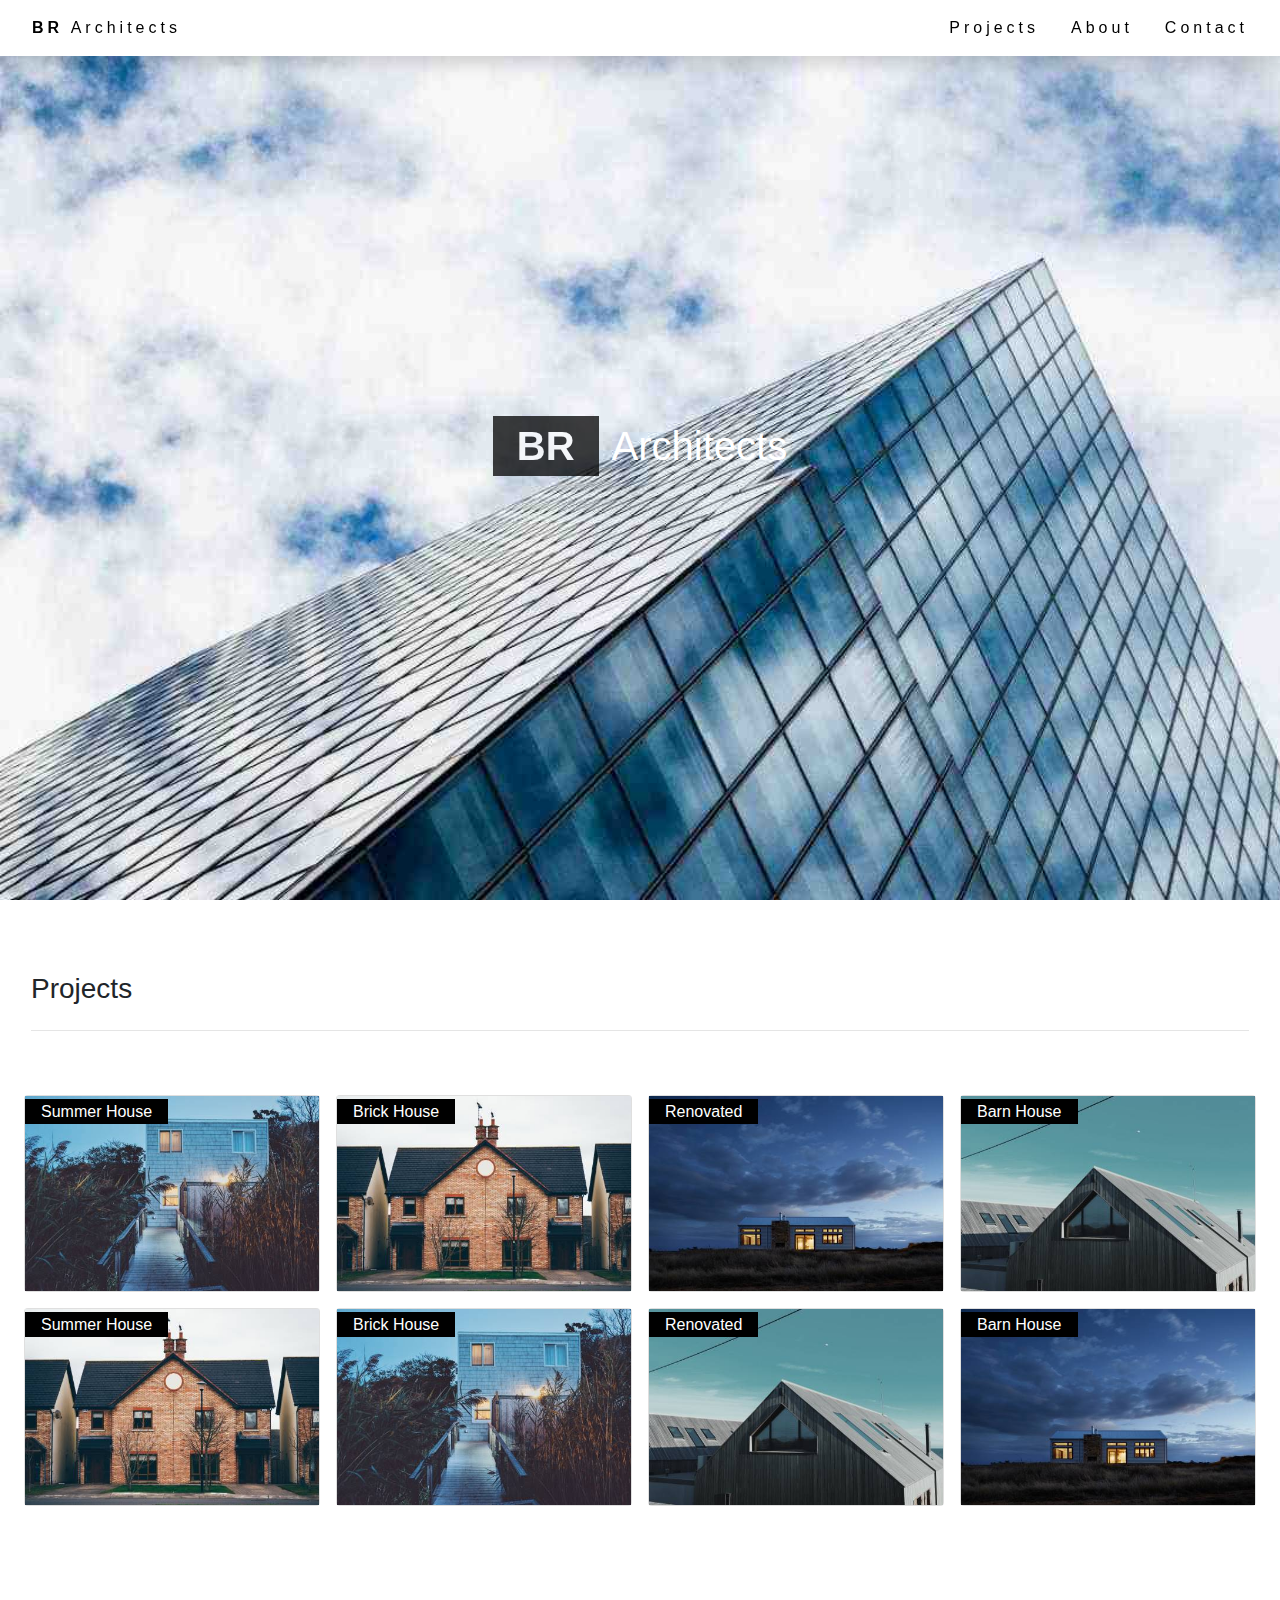
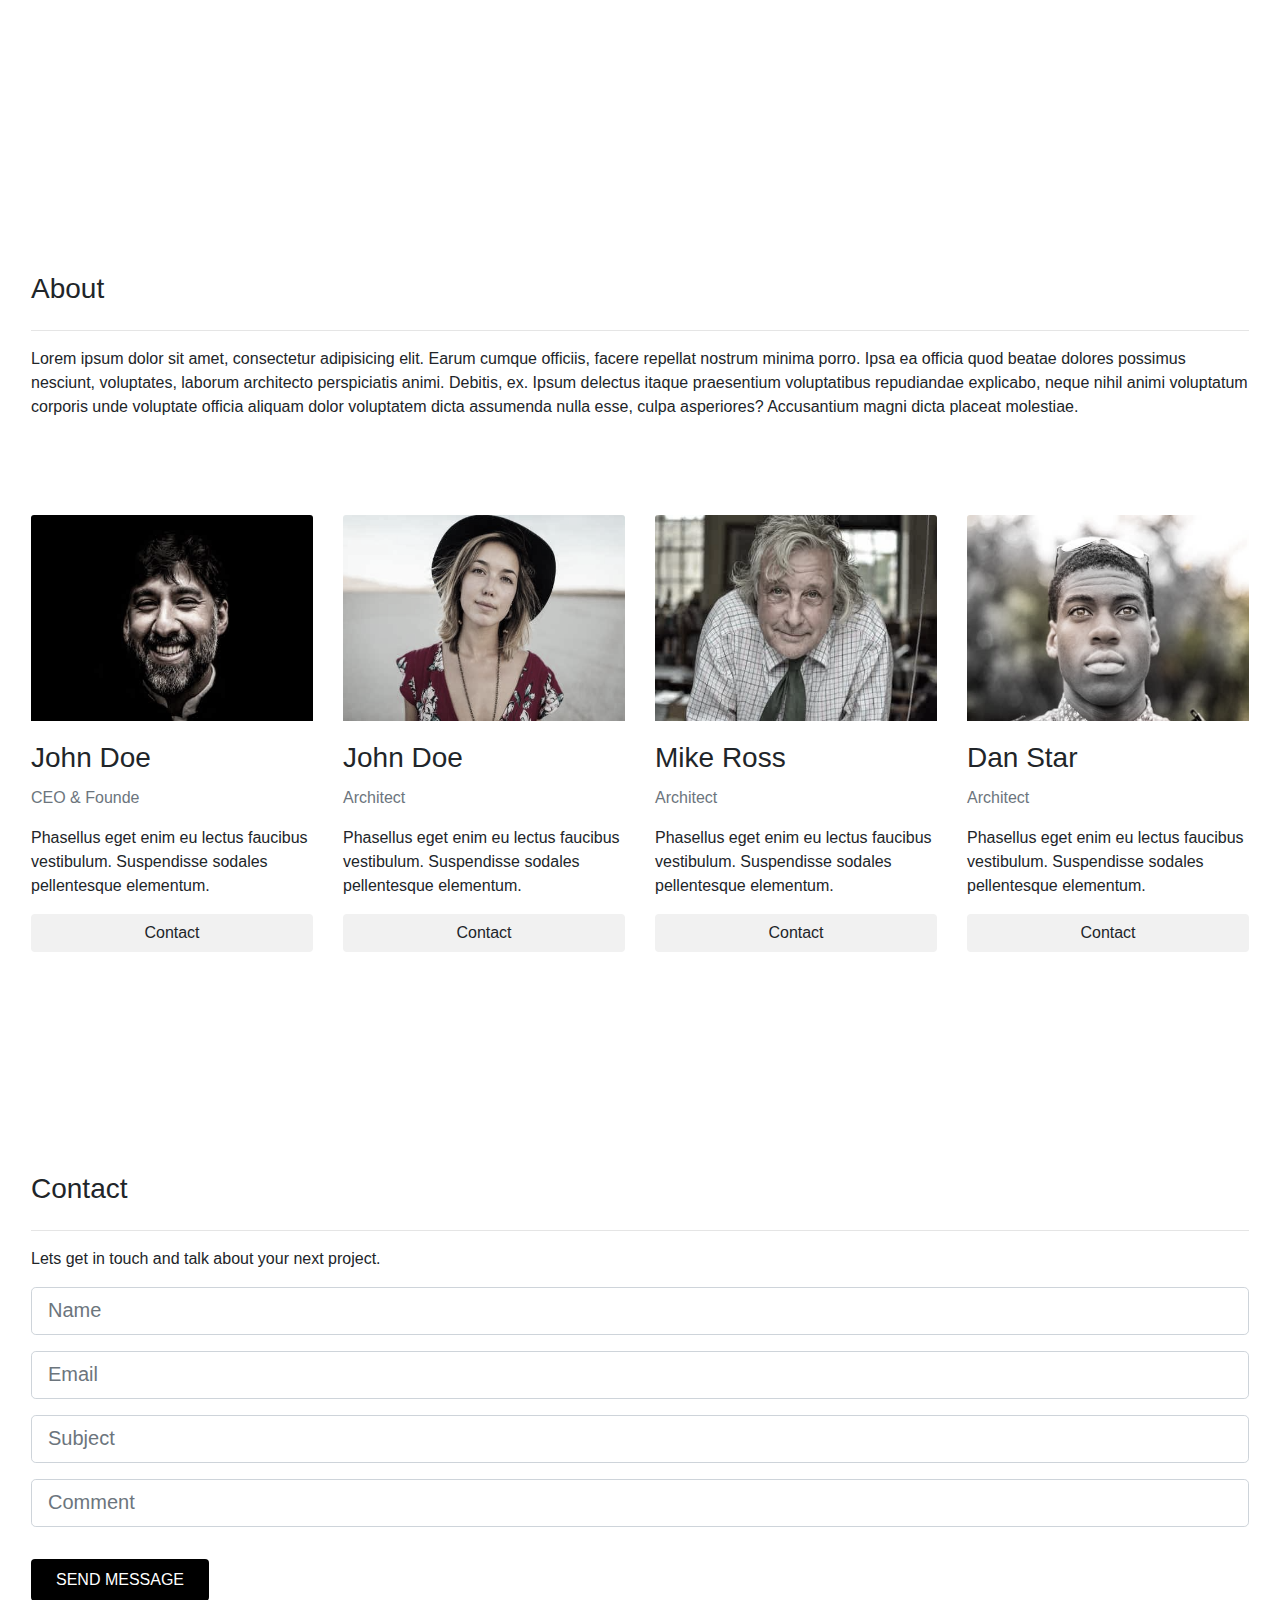
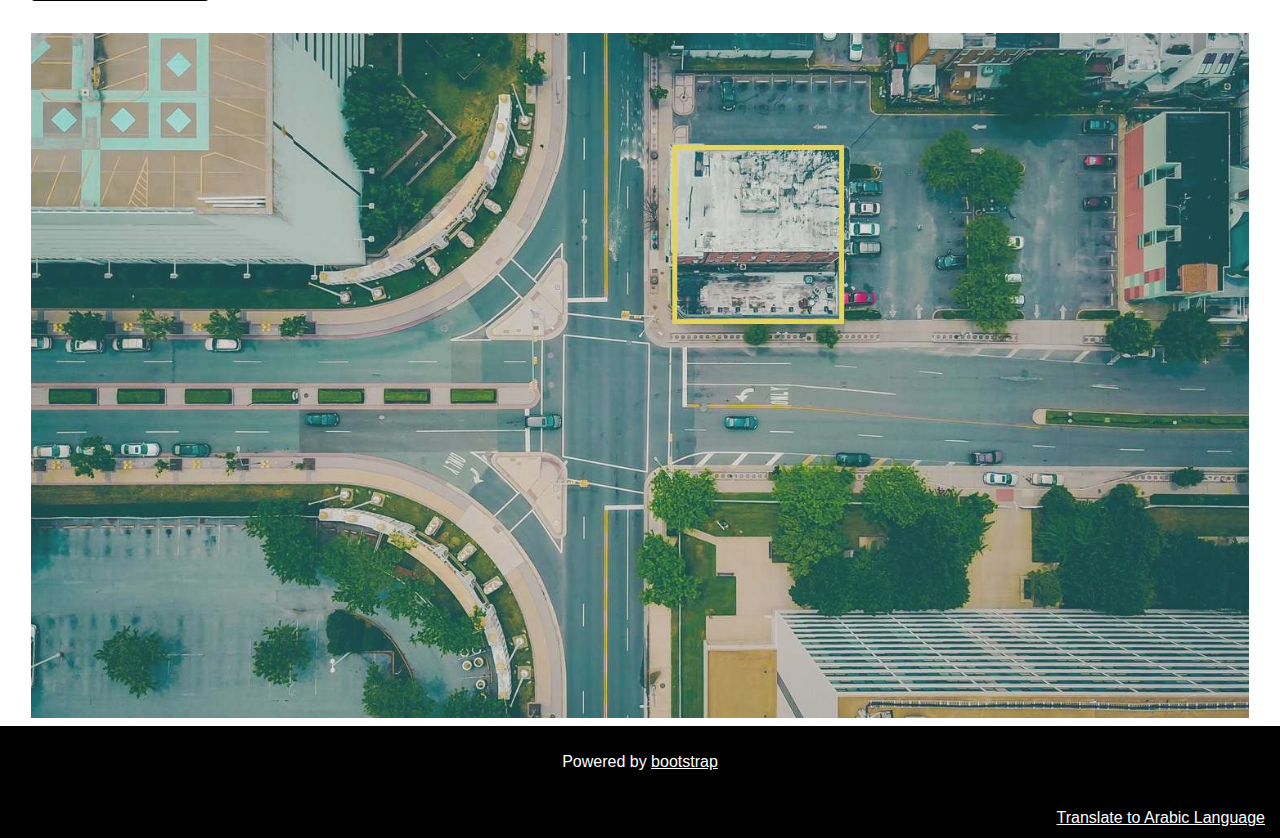
<file: index.html>
<!doctype html>
<html lang="en">
  <head>
    <!-- Required meta tags -->
    <meta charset="utf-8">
    <meta name="viewport" content="width=device-width, initial-scale=1, shrink-to-fit=no">

    <!-- Bootstrap CSS -->
    <link rel="stylesheet" href="https://stackpath.bootstrapcdn.com/bootstrap/4.3.1/css/bootstrap.min.css" integrity="sha384-ggOyR0iXCbMQv3Xipma34MD+dH/1fQ784/j6cY/iJTQUOhcWr7x9JvoRxT2MZw1T" crossorigin="anonymous">

    <title>BR Architects</title>
    
<!--    custom css-->
     <link rel="stylesheet" href="./style.css">
  </head>
  <body>
    <div class="container-fluid">
    
<!--      navbar starts here-->
       <div class="row">
            <nav class="col navbar navbar-expand-sm navbar-light bg-light text-capitalize shadow fixed-top">
              <a class="navbar-brand px-3" href="#home"><strong class="text-uppercase">br</strong> Architects</a>
              <div class="collapse navbar-collapse justify-content-end" id="navbarSupportedContent">
                <ul class="navbar-nav">
                  <li class="nav-item">
                    <a class="nav-link px-3" href="#projects">projects<span class="sr-only">(current)</span></a>
                  </li>
                  <li class="nav-item">
                    <a class="nav-link px-3" href="#">about</a>
                  </li>
                  <li class="nav-item">
                    <a class="nav-link px-3" href="#">contact</a>
                  </li>

                </ul>
              </div>
            </nav>
        </div>
<!--      navbar ends here-->   

<!--       home section starts here-->
        <section class="row ">
            <div class="col d-flex align-items-center justify-content-center" id="home">
                <h1 class="text-capitalize font-weight-normal"><strong class="text-uppercase px-4 py-2 mr-1">br</strong> architects</h1>
            </div>
        </section>
<!--       home section starts here-->

<!--     projects section starts here-->
       <section id="projects" class="row pt-64 px-3">
           <div class="col">
               <h3 class="text-capitalize font-weight-normal py-2">Projects</h3>
               <hr/>
               <div class="row pt-5">
                   <div class="col-sm-6 col-lg-3 mb-3 px-md-2">
                     <div class="card">
                          <img src="./assets/house5.jpg" class="" alt="..." width="100%">
                          <div class="card-img-overlay p-0 pt-1">
                            <p class="card-title px-3 py-1 text-capitalize d-inline">summer house</p>
                          </div>
                        </div>  
                   </div>
                   <div class="col-sm-6 col-lg-3 mb-3 px-md-2">
                       <div class="card">
                          <img src="./assets/house2.jpg" class="" alt="..." width="100%">
                          <div class="card-img-overlay p-0 pt-1">
                            <p class="card-title px-3 py-1 text-capitalize d-inline">Brick House</p>
                          </div>
                        </div>  
                   </div>
                   <div class="col-sm-6 col-lg-3 mb-3 px-md-2">
                       <div class="card">
                          <img src="./assets/house3.jpg" class="" alt="..." width="100%">
                          <div class="card-img-overlay p-0 pt-1">
                            <p class="card-title px-3 py-1 text-capitalize d-inline">Renovated</p>
                          </div>
                        </div>  
                   </div>
                   <div class="col-sm-6 col-lg-3 mb-3 px-md-2">
                       <div class="card">
                          <img src="./assets/house4.jpg" class="" alt="..." width="100%">
                          <div class="card-img-overlay p-0 pt-1">
                            <p class="card-title px-3 py-1 text-capitalize d-inline">Barn House</p>
                          </div>
                        </div>  
                   </div>
                   <div class="col-sm-6 col-lg-3 mb-3 px-md-2">
                       <div class="card">
                          <img src="./assets/house2.jpg" class="" alt="..."  width="100%">
                          <div class="card-img-overlay p-0 pt-1">
                            <p class="card-title px-3 py-1 text-capitalize d-inline">summer house</p>
                          </div>
                        </div>
                   </div>
                   <div class="col-sm-6 col-lg-3 mb-3 px-md-2">
                       <div class="card">
                          <img src="./assets/house5.jpg" class="" alt="..."  width="100%">
                          <div class="card-img-overlay p-0 pt-1">
                            <p class="card-title px-3 py-1 text-capitalize d-inline">Brick House</p>
                          </div>
                        </div>
                   </div>
                   <div class="col-sm-6 col-lg-3 mb-3 px-md-2">
                       <div class="card">
                          <img src="./assets/house4.jpg" class="" alt="..." width="100%">
                          <div class="card-img-overlay p-0 pt-1">
                            <p class="card-title px-3 py-1 text-capitalize d-inline">Renovated</p>
                          </div>
                        </div>
                   </div>
                   <div class="col-sm-6 col-lg-3 mb-3 px-md-2">
                       <div class="card">
                          <img src="./assets/house3.jpg" class="" alt="..." width="100%">
                          <div class="card-img-overlay p-0 pt-1">
                            <p class="card-title px-3 py-1 text-capitalize d-inline">Barn House</p>
                          </div>
                        </div>
                   </div>                 
               </div>
           </div>
       </section>
<!--     projects section ends here-->

<!--     about section starts here-->
       <section class="row pt-64 px-3">
           <div class="col">
               <h3 class="text-capitalize font-weight-normal py-2">about</h3>
               <hr/>
               <p>
                   Lorem ipsum dolor sit amet, consectetur adipisicing elit. Earum cumque officiis, facere repellat nostrum minima porro. Ipsa ea officia quod beatae dolores possimus nesciunt, voluptates, laborum architecto perspiciatis animi. Debitis, ex. Ipsum delectus itaque praesentium voluptatibus repudiandae explicabo, neque nihil animi voluptatum corporis unde voluptate officia aliquam dolor voluptatem dicta assumenda nulla esse, culpa asperiores? Accusantium magni dicta placeat molestiae.
               </p>
               <div class="row team pt-64">
                   <div class="col-md-3 py-3">
                       <div class="card border-0">
                        <img src="./assets/team2.jpg" class="card-img-top" alt="..." width="310" height="206">
                        <div class="card-body px-0">
                          <h3 class="card-title text-capitalize font-weight-normal">John doe</h3>
                          <p class="card-text text-muted text-capitalize"><samll>CEO &amp; founde</samll></p>
                          <p class="card-text ">Phasellus eget enim eu lectus faucibus vestibulum. Suspendisse sodales pellentesque elementum.</p>
                          <a class="btn btn-block text-capitalize  btn-contact" href="#">contact</a>
                        </div>
                      </div>
                   </div>
                   <div class="col-md-3 py-3">
                        <div class="card border-0">
                        <img src="./assets/team1.jpg" class="card-img-top" alt="..." width="310" height="206">
                        <div class="card-body px-0">
                          <h3 class="card-title text-capitalize font-weight-normal">John doe</h3>
                          <p class="card-text text-muted text-capitalize"><samll>Architect</samll></p>
                          <p class="card-text ">Phasellus eget enim eu lectus faucibus vestibulum. Suspendisse sodales pellentesque elementum.</p>
                          <a class="btn btn-block text-capitalize  btn-contact" href="#">contact</a>
                        </div>
                      </div>
                   </div>
                   <div class="col-md-3 py-3">
                        <div class="card border-0">
                        <img src="./assets/team3.jpg" class="card-img-top" alt="..." width="310" height="206">
                        <div class="card-body px-0">
                          <h3 class="card-title text-capitalize font-weight-normal">Mike Ross</h3>
                          <p class="card-text text-muted text-capitalize"><samll>Architect</samll></p>
                          <p class="card-text ">Phasellus eget enim eu lectus faucibus vestibulum. Suspendisse sodales pellentesque elementum.</p>
                          <a class="btn btn-block text-capitalize  btn-contact" href="#">contact</a>
                        </div>
                      </div>
                   </div>
                   <div class="col-md-3 py-3">
                        <div class="card border-0">
                        <img src="./assets/team4.jpg" class="card-img-top" alt="..." width="310" height="206">
                        <div class="card-body px-0">
                          <h3 class="card-title text-capitalize font-weight-normal">Dan Star</h3>
                          <p class="card-text text-muted text-capitalize"><samll>Architect</samll></p>
                          <p class="card-text">Phasellus eget enim eu lectus faucibus vestibulum. Suspendisse sodales pellentesque elementum.</p>
                          <a class="btn btn-block text-capitalize  btn-contact" href="#">contact</a>
                        </div>
                      </div>
                   </div>
               </div>
           </div>

              </section>
<!--    about section ends here-->
       
<!--     contact section starts here-->
       <section id="contact" class="row px-3 pt-64">
           <div class="col">
              <h3 class="text-capitalize font-weight-normal py-2">contact</h3>
              <hr/>
              <p>
                  Lets get in touch and talk about your next project.
              </p>
              <form>
                  <div class="form-group">
                    <input type="text" class="form-control form-control-lg" id="exampleInputEmail1" aria-describedby="emailHelp" placeholder="Name">
                  </div>
                  <div class="form-group">
                    <input type="email" class="form-control form-control-lg" id="exampleInputEmail1" aria-describedby="emailHelp" placeholder="Email">
                  </div>
                  <div class="form-group">
                    <input type="text" class="form-control form-control-lg" id="exampleInputEmail1" aria-describedby="emailHelp" placeholder="Subject">
                  </div>
                  <div class="form-group">
                    <input type="text" class="form-control form-control-lg" id="exampleInputEmail1" aria-describedby="emailHelp" placeholder="Comment">
                  </div>
                  <button type="submit" class="btn text-uppercase px-4 py-2 my-3">send message</button>
               </form>
               
               <img class="pt-3" src="./assets/map.jpg" width="100%" alt="">
               
           </div>
       </section>
<!--     contact section ends here-->

        <div class="row footer text-center mt-2">
            <div class="col">
                <p class=" mb-0 p-4">
                    Powered by <u><a class="text-reset" href="https://www.getbootstrap.com">bootstrap</a></u>
                </p>
                <div class="d-flex justify-content-end py-2">
                    <u><a class="text-reset" href="index_rtl.html">Translate to Arabic Language</a></u>
                </div>
            </div>
        </div>

<!--      location section starts here-->
<!--       <section class="row pt-64 px-3" id="location">-->
<!--       </section>-->
<!--      location section ends here-->
    </div>

    <!-- Optional JavaScript -->
    <!-- jQuery first, then Popper.js, then Bootstrap JS -->
    <script src="https://code.jquery.com/jquery-3.3.1.slim.min.js" integrity="sha384-q8i/X+965DzO0rT7abK41JStQIAqVgRVzpbzo5smXKp4YfRvH+8abtTE1Pi6jizo" crossorigin="anonymous"></script>
    <script src="https://cdnjs.cloudflare.com/ajax/libs/popper.js/1.14.7/umd/popper.min.js" integrity="sha384-UO2eT0CpHqdSJQ6hJty5KVphtPhzWj9WO1clHTMGa3JDZwrnQq4sF86dIHNDz0W1" crossorigin="anonymous"></script>
    <script src="https://stackpath.bootstrapcdn.com/bootstrap/4.3.1/js/bootstrap.min.js" integrity="sha384-JjSmVgyd0p3pXB1rRibZUAYoIIy6OrQ6VrjIEaFf/nJGzIxFDsf4x0xIM+B07jRM" crossorigin="anonymous"></script>
  </body>
</html>
</file>
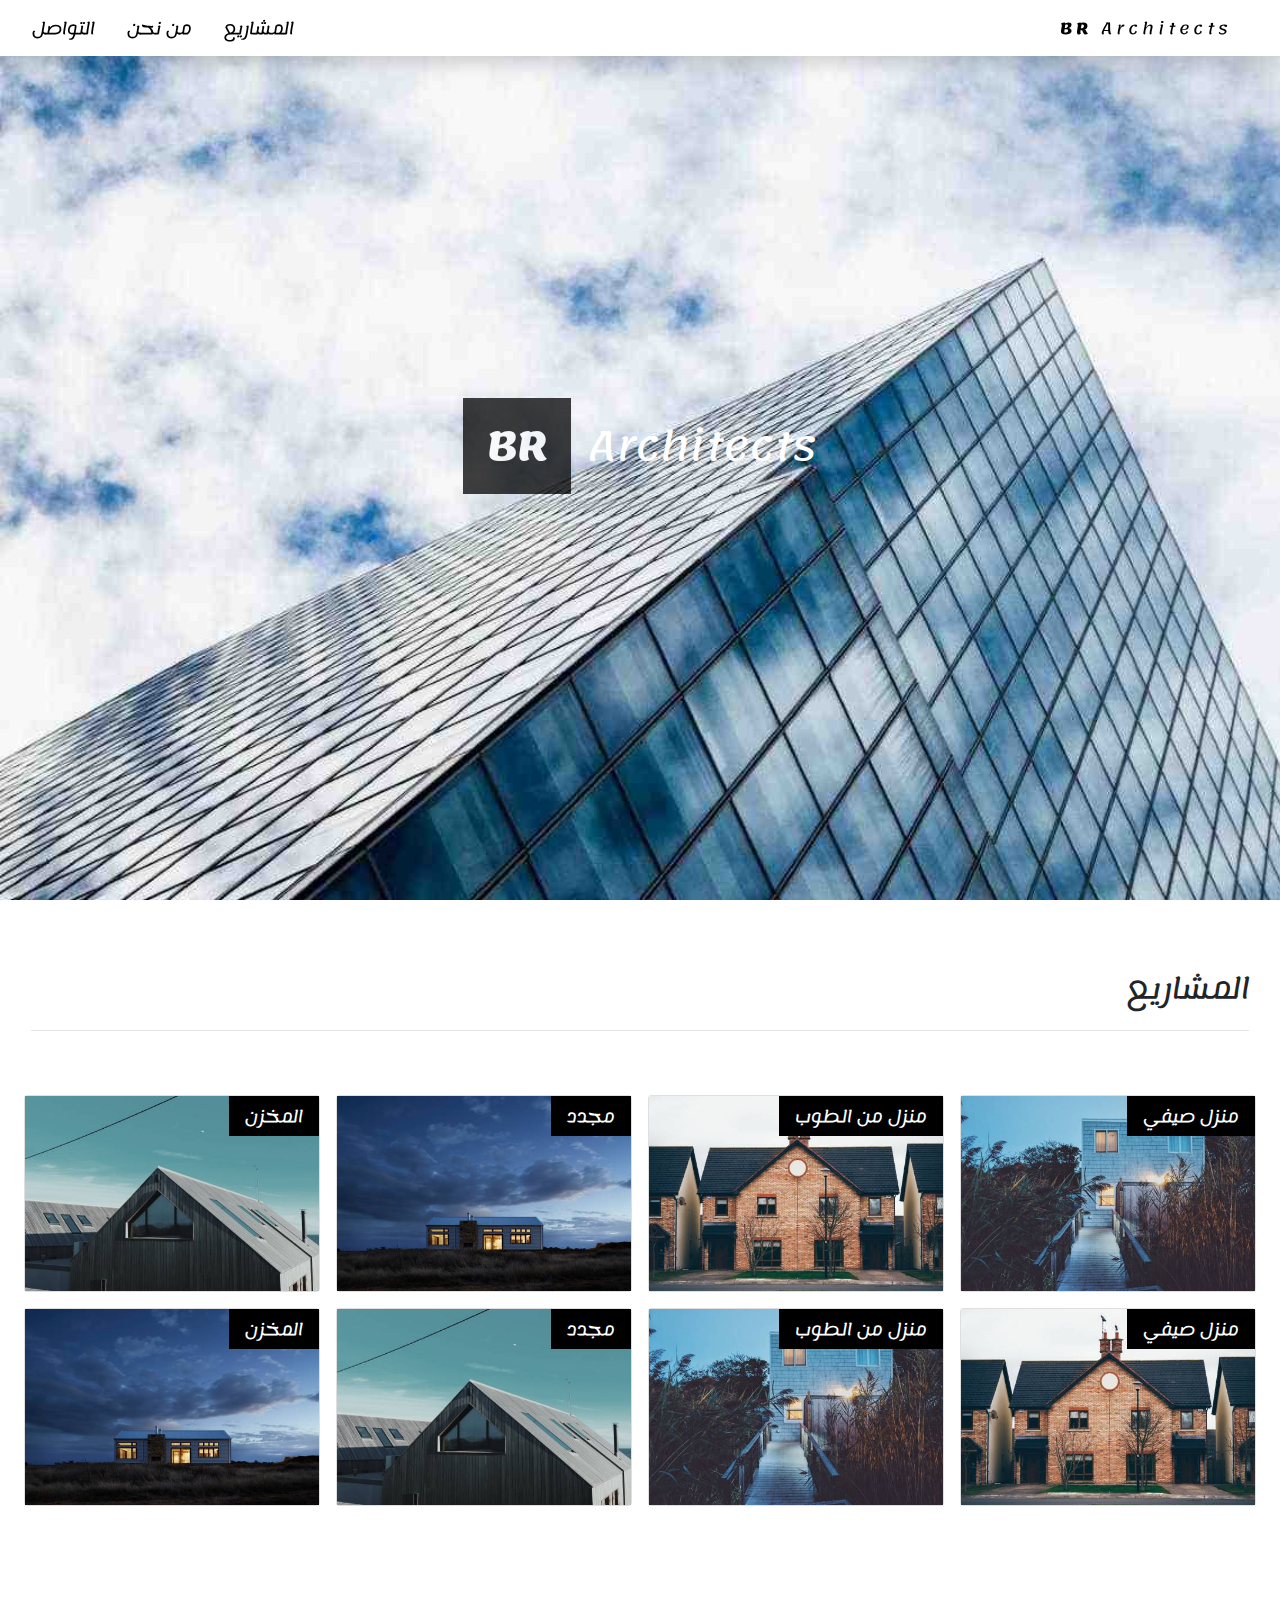
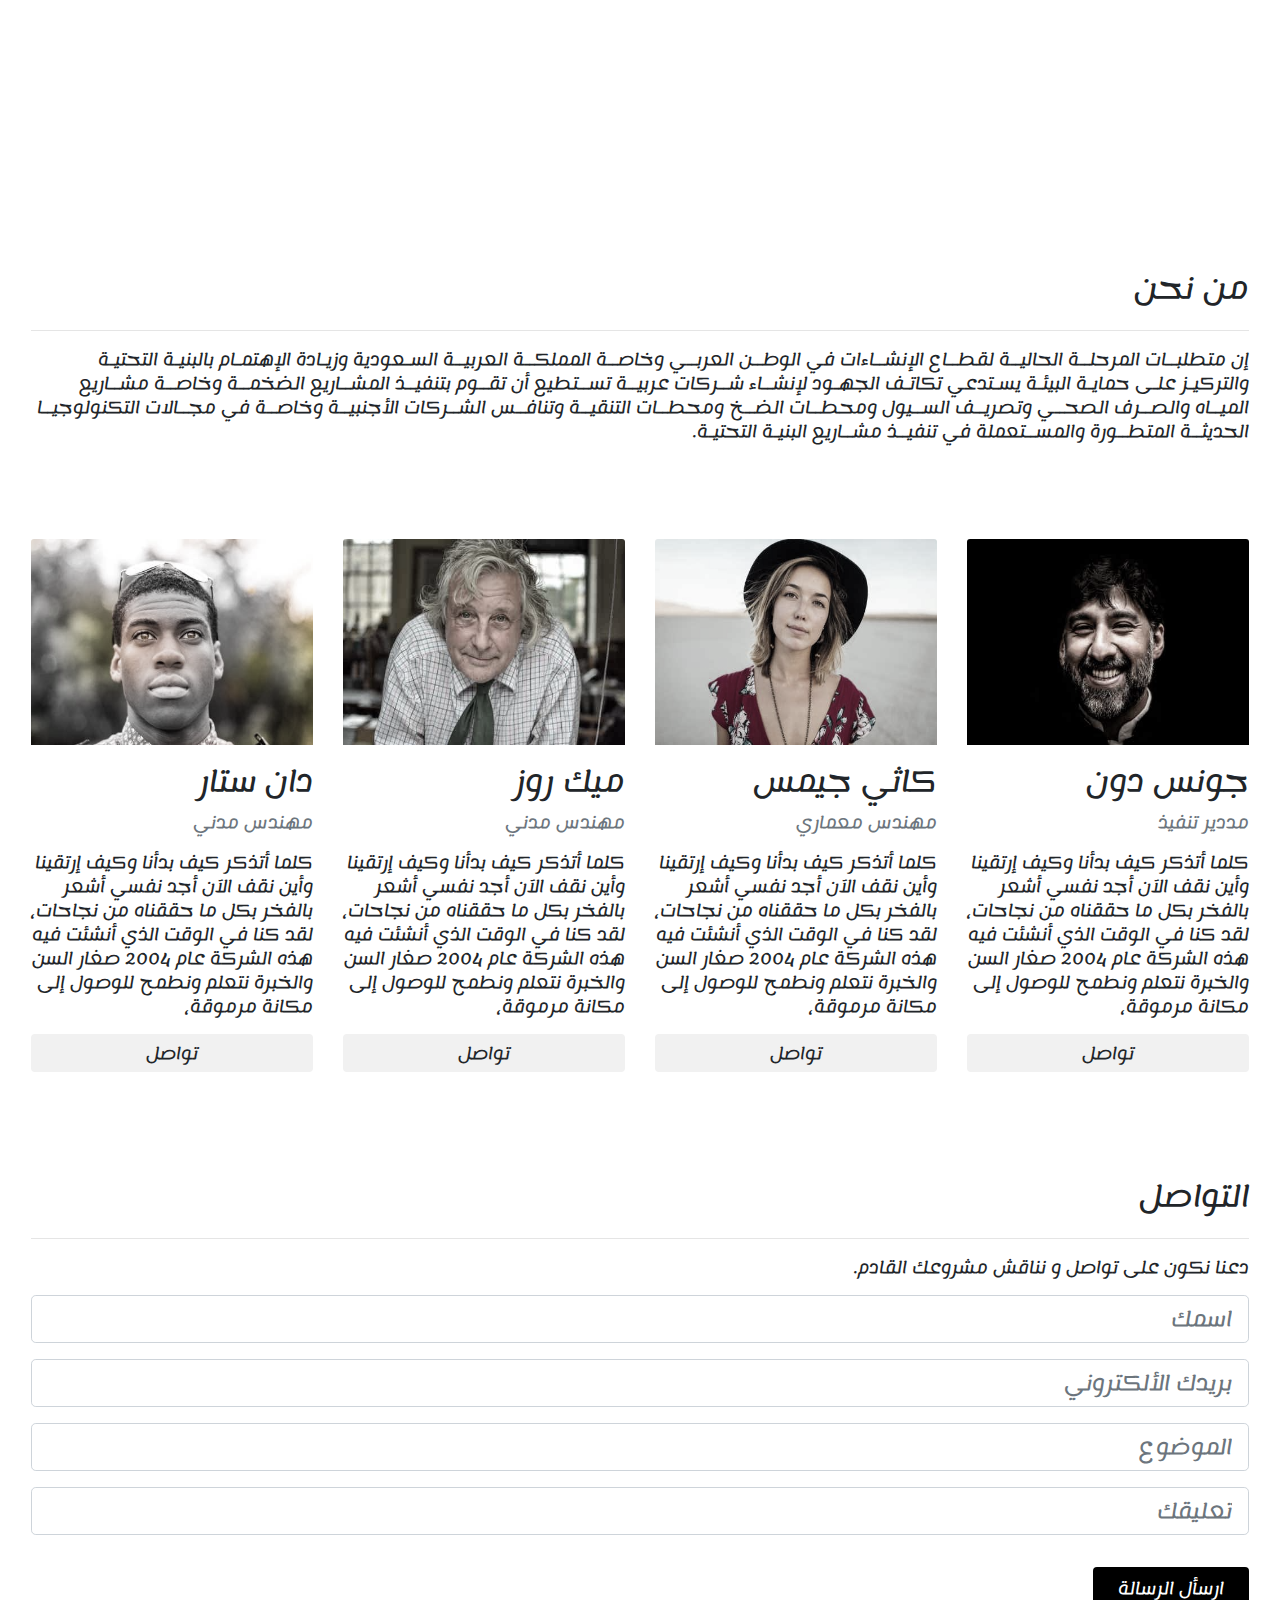
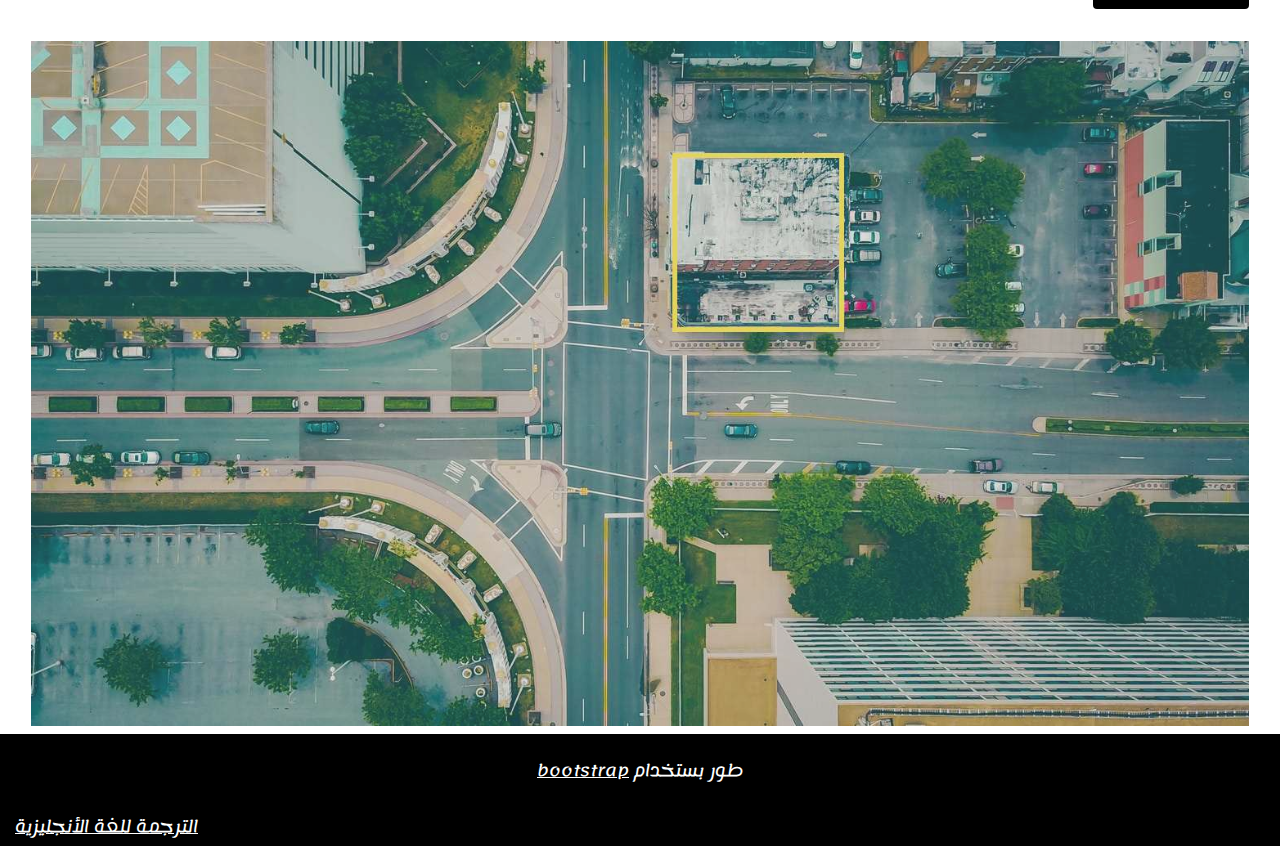
<file: index_rtl.html>
<!doctype html>
<html lang="en" dir="rtl">
  <head>
    <!-- Required meta tags -->
    <meta charset="utf-8">
    <meta name="viewport" content="width=device-width, initial-scale=1, shrink-to-fit=no">

    <!-- Bootstrap CSS -->
    <link rel="stylesheet" href="https://stackpath.bootstrapcdn.com/bootstrap/4.3.1/css/bootstrap.min.css" integrity="sha384-ggOyR0iXCbMQv3Xipma34MD+dH/1fQ784/j6cY/iJTQUOhcWr7x9JvoRxT2MZw1T" crossorigin="anonymous">
    
<!--    font family-->
    <link href="https://fonts.googleapis.com/css?family=Lemonada&display=swap" rel="stylesheet">

    <title>BR Architects</title>
    
<!--    custom css-->
     <link rel="stylesheet" href="./style.css">
     <style>
          body{
              font-family: 'Lemonada', cursive;
         }
         
         .nav-link{ 
              letter-spacing: normal;           
         }
      </style>
  </head>
  <body>
    <div class="container-fluid">
    
<!--      navbar starts here-->
       <div class="row">
            <nav class="col navbar navbar-expand-sm navbar-light bg-light text-capitalize shadow fixed-top">
              <a class="navbar-brand px-3" href="#home"><strong class="text-uppercase">br</strong> Architects</a>
              <div class="collapse navbar-collapse justify-content-end" id="navbarSupportedContent">
                <ul class="navbar-nav">
                  <li class="nav-item">
                    <a class="nav-link px-3" href="#projects">المشاريع<span class="sr-only">(current)</span></a>
                  </li>
                  <li class="nav-item">
                    <a class="nav-link px-3" href="#about">من نحن</a>
                  </li>
                  <li class="nav-item">
                    <a class="nav-link px-3" href="#contact">التواصل</a>
                  </li>

                </ul>
              </div>
            </nav>
        </div>
<!--      navbar ends here-->   

<!--       home section starts here-->
        <section class="row ">
            <div class="col d-flex align-items-center justify-content-center" id="home">
                <h1 class="text-capitalize font-weight-normal"><strong class="text-uppercase px-4 py-2 mr-1">br</strong> architects</h1>
            </div>
        </section>
<!--       home section starts here-->

<!--     projects section starts here-->
       <section id="projects" class="row pt-64 px-3">
           <div class="col">
               <h3 class="text-capitalize font-weight-normal py-2">المشاريع</h3>
               <hr/>
               <div class="row pt-5">
                   <div class="col-sm-6 col-lg-3 mb-3 px-md-2">
                     <div class="card">
                          <img src="./assets/house5.jpg" class="" alt="..." width="100%">
                          <div class="card-img-overlay p-0">
                            <p class="card-title px-3 py-2 text-capitalize d-inline-block">منزل صيفي</p>
                          </div>
                        </div>  
                   </div>
                   <div class="col-sm-6 col-lg-3 mb-3 px-md-2">
                       <div class="card">
                          <img src="./assets/house2.jpg" class="" alt="..." width="100%">
                          <div class="card-img-overlay p-0">
                            <p class="card-title px-3 py-2 text-capitalize d-inline-block">منزل من الطوب</p>
                          </div>
                        </div>  
                   </div>
                   <div class="col-sm-6 col-lg-3 mb-3 px-md-2">
                       <div class="card">
                          <img src="./assets/house3.jpg" class="" alt="..." width="100%">
                          <div class="card-img-overlay p-0">
                            <p class="card-title px-3 py-2 text-capitalize d-inline-block">مجدد</p>
                          </div>
                        </div>  
                   </div>
                   <div class="col-sm-6 col-lg-3 mb-3 px-md-2">
                       <div class="card">
                          <img src="./assets/house4.jpg" class="" alt="..." width="100%">
                          <div class="card-img-overlay p-0">
                            <p class="card-title px-3 py-2 text-capitalize d-inline-block">المخزن</p>
                          </div>
                        </div>  
                   </div>
                   <div class="col-sm-6 col-lg-3 mb-3 px-md-2">
                       <div class="card">
                          <img src="./assets/house2.jpg" class="" alt="..."  width="100%">
                          <div class="card-img-overlay p-0">
                            <p class="card-title px-3 py-2 text-capitalize d-inline-block">منزل صيفي</p>
                          </div>
                        </div>
                   </div>
                   <div class="col-sm-6 col-lg-3 mb-3 px-md-2">
                       <div class="card">
                          <img src="./assets/house5.jpg" class="" alt="..."  width="100%">
                          <div class="card-img-overlay p-0">
                            <p class="card-title px-3 py-2 text-capitalize d-inline-block">منزل من الطوب</p>
                          </div>
                        </div>
                   </div>
                   <div class="col-sm-6 col-lg-3 mb-3 px-md-2">
                       <div class="card">
                          <img src="./assets/house4.jpg" class="" alt="..." width="100%">
                          <div class="card-img-overlay p-0">
                            <p class="card-title px-3 py-2 text-capitalize d-inline-block">مجدد</p>
                          </div>
                        </div>
                   </div>
                   <div class="col-sm-6 col-lg-3 mb-3 px-md-2">
                       <div class="card">
                          <img src="./assets/house3.jpg" class="" alt="..." width="100%">
                          <div class="card-img-overlay p-0">
                            <p class="card-title px-3 py-2 text-capitalize d-inline-block">المخزن</p>
                          </div>
                        </div>
                   </div>                 
               </div>
           </div>
       </section>
<!--     projects section ends here-->

<!--     about section starts here-->
       <section id="about" class="row pt-64 px-3">
           <div class="col">
               <h3 class="text-capitalize font-weight-normal py-2">من نحن</h3>
               <hr/>
               <p>
                   
إن متطلبــات المرحلــة الحاليــة لقطــاع الإنشــاءات في الوطــن العربــي وخاصــة المملكــة العربيــة السـعودية وزيـادة الإهتمـام بالبنيـة التحتيـة والتركيـز علـى حمايـة البيئـة يسـتدعي تكاتـف الجهـود لإنشــاء شــركات عربيــة تســتطيع أن تقــوم بتنفيــذ المشــاريع الضخمــة وخاصــة مشــاريع الميــاه والصــرف الصحــي وتصريــف الســيول ومحطــات الضــخ ومحطــات التنقيــة وتنافــس الشــركات الأجنبيــة وخاصــة في مجــالات التكنولوجيــا الحديثــة المتطــورة والمســتعملة في تنفيــذ مشــاريع البنيـة التحتيـة.
               </p>
               <div class="row team pt-64">
                   <div class="col-md-3 py-3">
                       <div class="card border-0">
                        <img src="./assets/team2.jpg" class="card-img-top" alt="..." width="310" height="206">
                        <div class="card-body px-0">
                          <h3 class="card-title text-capitalize font-weight-normal">جونس دون</h3>
                          <p class="card-text text-muted text-capitalize"><samll>مددير تنفيذ</samll></p>
                          <p class="card-text ">كلما أتذكر كيف بدأنا وكيف إرتقينا وأين نقف الآن أجد نفسي أشعر بالفخر بكل ما حققناه من نجاحات، لقد كنا في الوقت الذي أنشئت فيه هذه الشركة عام 2004 صغار السن والخبرة نتعلم ونطمح للوصول إلى مكانة مرموقة،</p>
                          <a class="btn btn-block text-capitalize  btn-contact" href="#">تواصل</a>
                        </div>
                      </div>
                   </div>
                   <div class="col-md-3 py-3">
                        <div class="card border-0">
                        <img src="./assets/team1.jpg" class="card-img-top" alt="..." width="310" height="206">
                        <div class="card-body px-0">
                          <h3 class="card-title text-capitalize font-weight-normal">كاثي جيمس</h3>
                          <p class="card-text text-muted text-capitalize"><samll>مهندس معماري</samll></p>
                          <p class="card-text ">كلما أتذكر كيف بدأنا وكيف إرتقينا وأين نقف الآن أجد نفسي أشعر بالفخر بكل ما حققناه من نجاحات، لقد كنا في الوقت الذي أنشئت فيه هذه الشركة عام 2004 صغار السن والخبرة نتعلم ونطمح للوصول إلى مكانة مرموقة،</p>
                          <a class="btn btn-block text-capitalize  btn-contact" href="#">تواصل</a>
                        </div>
                      </div>
                   </div>
                   <div class="col-md-3 py-3">
                        <div class="card border-0">
                        <img src="./assets/team3.jpg" class="card-img-top" alt="..." width="310" height="206">
                        <div class="card-body px-0">
                          <h3 class="card-title text-capitalize font-weight-normal">ميك روز</h3>
                          <p class="card-text text-muted text-capitalize"><samll>مهندس مدني</samll></p>
                          <p class="card-text ">كلما أتذكر كيف بدأنا وكيف إرتقينا وأين نقف الآن أجد نفسي أشعر بالفخر بكل ما حققناه من نجاحات، لقد كنا في الوقت الذي أنشئت فيه هذه الشركة عام 2004 صغار السن والخبرة نتعلم ونطمح للوصول إلى مكانة مرموقة،</p>
                          <a class="btn btn-block text-capitalize  btn-contact" href="#">تواصل</a>
                        </div>
                      </div>
                   </div>
                   <div class="col-md-3 py-3">
                        <div class="card border-0">
                        <img src="./assets/team4.jpg" class="card-img-top" alt="..." width="310" height="206">
                        <div class="card-body px-0">
                          <h3 class="card-title text-capitalize font-weight-normal">دان ستار</h3>
                          <p class="card-text text-muted text-capitalize"><samll>مهندس مدني</samll></p>
                          <p class="card-text">كلما أتذكر كيف بدأنا وكيف إرتقينا وأين نقف الآن أجد نفسي أشعر بالفخر بكل ما حققناه من نجاحات، لقد كنا في الوقت الذي أنشئت فيه هذه الشركة عام 2004 صغار السن والخبرة نتعلم ونطمح للوصول إلى مكانة مرموقة،</p>
                          <a class="btn btn-block text-capitalize  btn-contact" href="#">تواصل</a>
                        </div>
                      </div>
                   </div>
               </div>
           </div>

              </section>
<!--    about section ends here-->
       
<!--     contact section starts here-->
       <section id="contact" class="row px-3 pt-64">
           <div class="col">
              <h3 class="text-capitalize font-weight-normal py-2">التواصل</h3>
              <hr/>
              <p>
                  دعنا نكون على تواصل و نناقش مشروعك القادم.
              </p>
              <form>
                  <div class="form-group">
                    <input type="text" class="form-control form-control-lg" id="exampleInputEmail1" aria-describedby="emailHelp" placeholder="اسمك">
                  </div>
                  <div class="form-group">
                    <input type="email" class="form-control form-control-lg" id="exampleInputEmail1" aria-describedby="emailHelp" placeholder="بريدك الألكتروني">
                  </div>
                  <div class="form-group">
                    <input type="text" class="form-control form-control-lg" id="exampleInputEmail1" aria-describedby="emailHelp" placeholder="الموضوع">
                  </div>
                  <div class="form-group">
                    <input type="text" class="form-control form-control-lg" id="exampleInputEmail1" aria-describedby="emailHelp" placeholder="تعليقك">
                  </div>
                  <button type="submit" class="btn text-uppercase px-4 py-2 my-3">ارسأل الرسالة</button>
               </form>
               
               <img class="pt-3" src="./assets/map.jpg" width="100%" alt="">
               
           </div>
       </section>
<!--     contact section ends here-->

        <div class="row footer text-center mt-2">
            <div class="col">
                <p class=" mb-0 p-4">
                    طور بستخدام <u><a class="text-reset" href="https://www.getbootstrap.com">bootstrap</a></u>
                </p>
                <div class="d-flex justify-content-end py-2">
                    <u><a class="text-reset" href="index.html">الترجمة للغة الأنجليزية</a></u>
                </div>
            </div>
        </div>

<!--      location section starts here-->
<!--       <section class="row pt-64 px-3" id="location">-->
<!--       </section>-->
<!--      location section ends here-->
    </div>

    <!-- Optional JavaScript -->
    <!-- jQuery first, then Popper.js, then Bootstrap JS -->
    <script src="https://code.jquery.com/jquery-3.3.1.slim.min.js" integrity="sha384-q8i/X+965DzO0rT7abK41JStQIAqVgRVzpbzo5smXKp4YfRvH+8abtTE1Pi6jizo" crossorigin="anonymous"></script>
    <script src="https://cdnjs.cloudflare.com/ajax/libs/popper.js/1.14.7/umd/popper.min.js" integrity="sha384-UO2eT0CpHqdSJQ6hJty5KVphtPhzWj9WO1clHTMGa3JDZwrnQq4sF86dIHNDz0W1" crossorigin="anonymous"></script>
    <script src="https://stackpath.bootstrapcdn.com/bootstrap/4.3.1/js/bootstrap.min.js" integrity="sha384-JjSmVgyd0p3pXB1rRibZUAYoIIy6OrQ6VrjIEaFf/nJGzIxFDsf4x0xIM+B07jRM" crossorigin="anonymous"></script>
  </body>
</html>
</file>
<file: style.css>
:root{
/*    background colors*/
    --main-bg-color: #fff;
    --secondary-bg-color: #000;
    
/*    text colors*/
    --main-text-color: #000;
    --secondary-text-color: #fff;
    
/*    button background*/
    --btn-bg-color: #f1f1f1;
    --btn-secondary-bg-color: #000;
    --btn-secondary-text-color: #fff;
    
/*    hover color*/
    --hover-color: #000;
    --hover-bg-color: #ccc;
}

body{
    margin: 0;
    padding: 0;
    line-height: 1.5;
    text-align: inherit;
    
}

.navbar-brand{
    font-size: inherit;
}


.bg-light{
    background-color: var(--main-bg-color) !important;
}

nav{
    letter-spacing: 4px;
/*    font-size: 1.25rem !important;*/
}

.navbar-light .navbar-brand{
    color: var(--main-text-color);
}

.navbar-light .navbar-nav .nav-link{
    color: var(--main-text-color);
}

.navbar-light .navbar-brand:hover,
.navbar-light .navbar-nav .nav-link:hover{
    color: var(--hover-color);
    background-color: var(--hover-bg-color);
}

section{
    min-height: 100vh;
}

#home{
    background-image:
        url('./assets/architect.jpg');
    background-repeat:no-repeat;
    background-size: cover;
    text-align: center;
    color: var(--secondary-text-color);
}

#home strong{
    background-color: var(--secondary-bg-color);
    color: var(--secondary-text-color);
    opacity: 0.75;
}

#projects .card-title{
    background-color: var(--secondary-bg-color);
    color: var(--secondary-text-color);
    
}

.btn-contact{
    font-size: inherit;
    background-color: var(--btn-bg-color);
}

.btn-contact:hover{
    background-color: var(--hover-bg-color);
    color: var(--hover-color);
}

.team img{
    filter: grayscale(70%);
}

#contact button{
    background-color: var(--btn-secondary-bg-color);
    color: var(--btn-secondary-text-color);
}

#contact img{
    filter: contrast(80%);
}

.footer{
    background-color: var(--secondary-bg-color);
    color: var(--secondary-text-color);
}
/*utlity class*/

.pt-64{
    padding-top: 64px;
}
</file>
